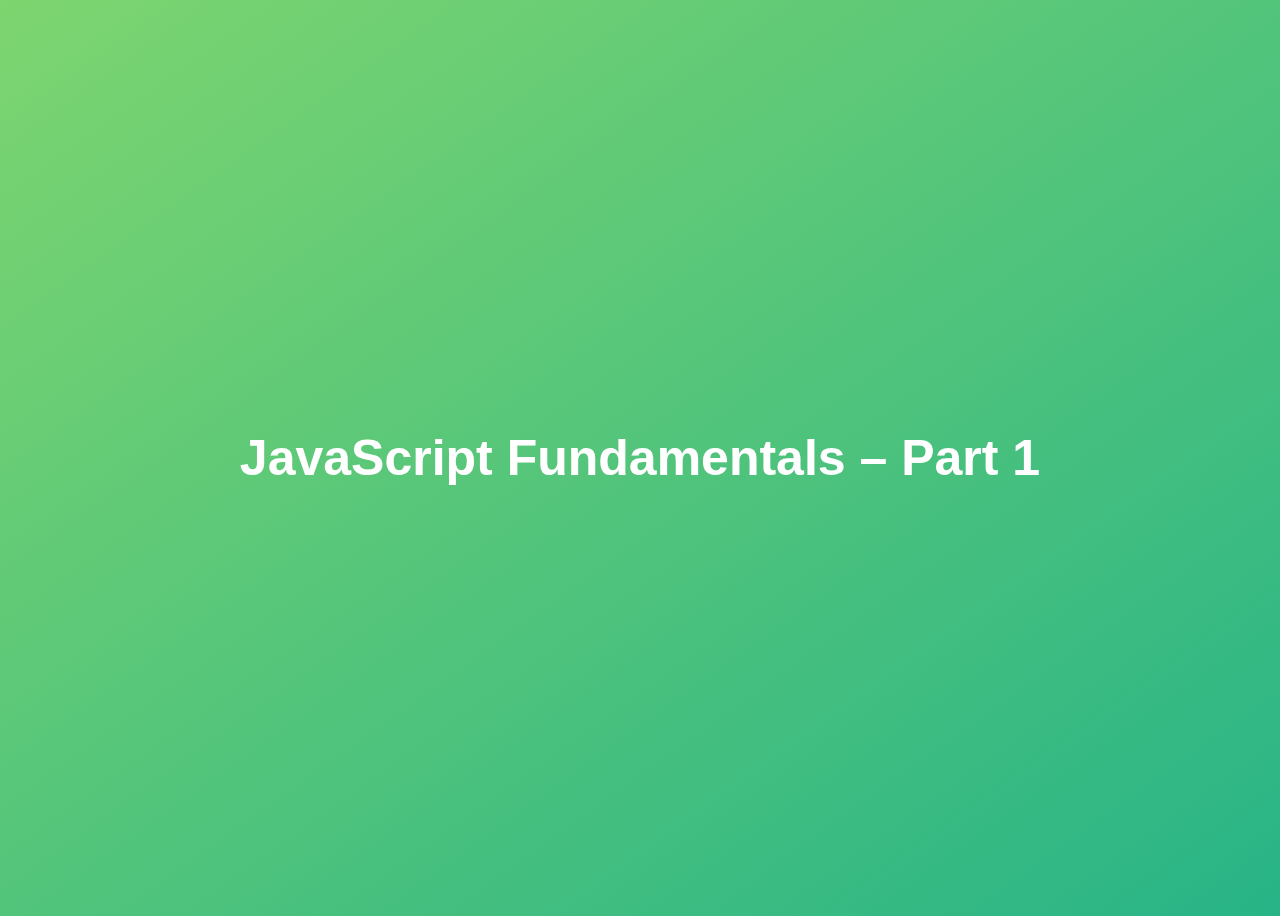
<file: 1 - 100 days/Day 1 - 2/index.html>
<!DOCTYPE html>
<html lang="en">
  <head>
    <meta charset="UTF-8" />
    <meta name="viewport" content="width=device-width, initial-scale=1.0" />
    <meta http-equiv="X-UA-Compatible" content="ie=edge" />
    <title>JavaScript Fundamentals – Part 1</title>
    <style>
      body {
        height: 100vh;
        display: flex;
        align-items: center;
        background: linear-gradient(to top left, #28b487, #7dd56f);
      }
      h1 {
        font-family: sans-serif;
        font-size: 50px;
        line-height: 1.3;
        width: 100%;
        padding: 30px;
        text-align: center;
        color: white;
      }
    </style>
  </head>
  <body>
    <h1>JavaScript Fundamentals – Part 1</h1>

    <script src="equality.js"></script>
  </body>
</html>
</file>
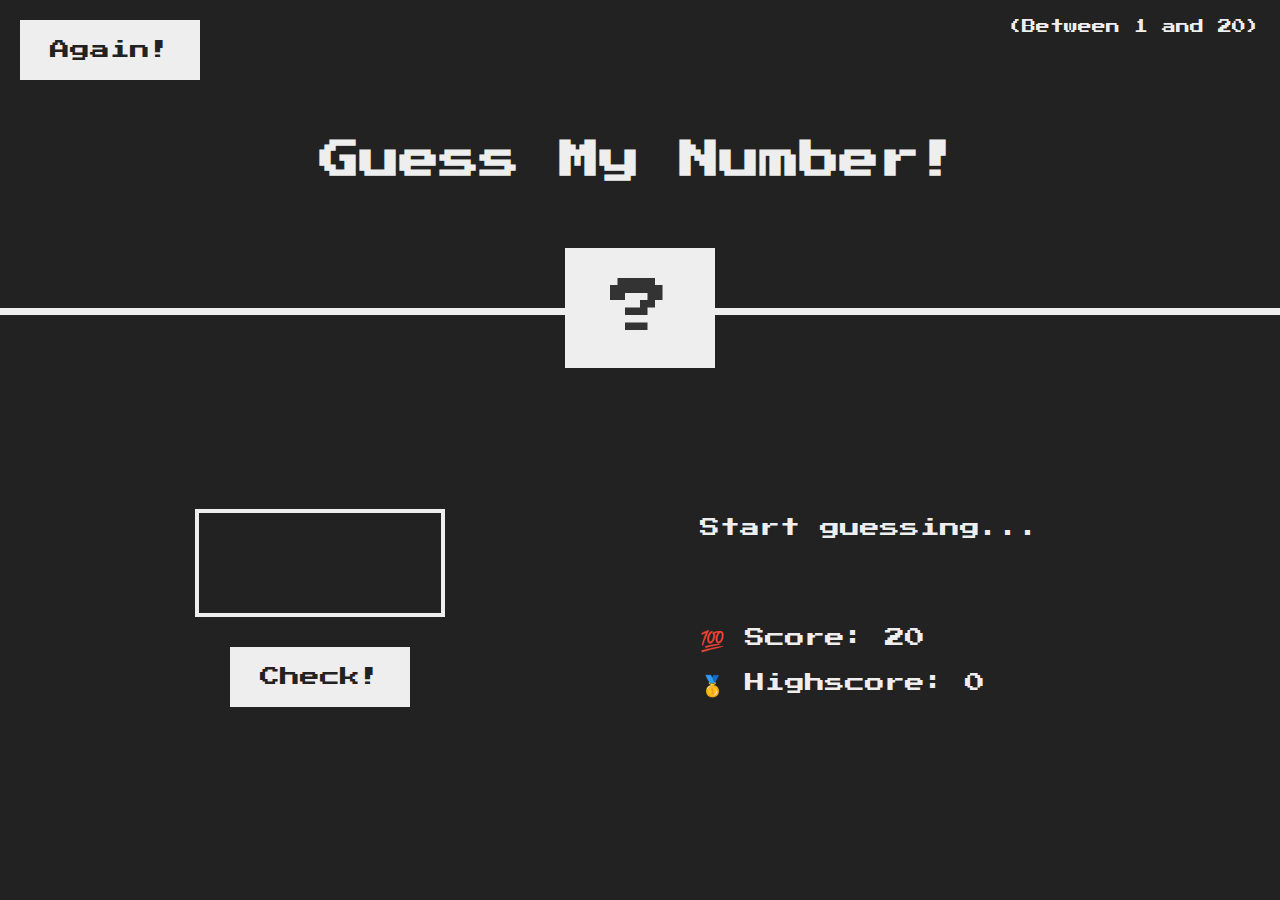
<file: 1 - 100 days/Day 6 - 7/project/guessnumber/index.html>
<!DOCTYPE html>
<html lang="en">
  <head>
    <meta charset="UTF-8" />
    <meta name="viewport" content="width=device-width, initial-scale=1.0" />
    <meta http-equiv="X-UA-Compatible" content="ie=edge" />
    <link rel="stylesheet" href="style.css" />
    <title>Guess My Number!</title>
  </head>
  <body>
    <header>
      <h1>Guess My Number!</h1>
      <p class="between">(Between 1 and 20)</p>
      <button class="btn again">Again!</button>
      <div class="number">?</div>
    </header>
    <main>
      <section class="left">
        <input type="number" class="guess" />
        <button class="btn check">Check!</button>
      </section>
      <section class="right">
        <p class="message">Start guessing...</p>
        <p class="label-score">💯 Score: <span class="score">20</span></p>
        <p class="label-highscore">
          🥇 Highscore: <span class="highscore">0</span>
        </p>
      </section>
    </main>
    <script src="dryAndRefactorPrinciple.js"></script>
  </body>
</html>
</file>
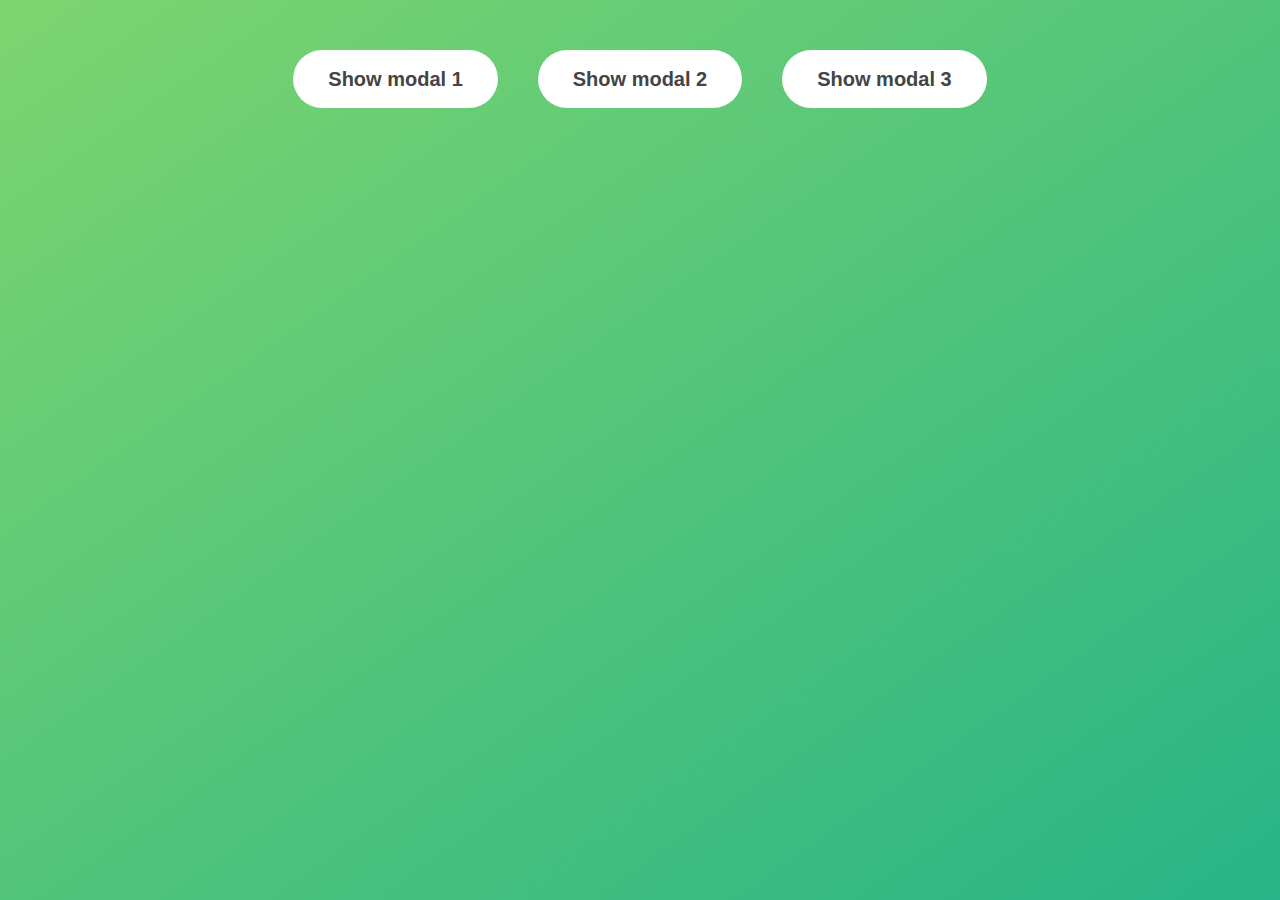
<file: 1 - 100 days/Day 6 - 7/project/modalwindow/index.html>
<!DOCTYPE html>
<html lang="en">
  <head>
    <meta charset="UTF-8" />
    <meta name="viewport" content="width=device-width, initial-scale=1.0" />
    <meta http-equiv="X-UA-Compatible" content="ie=edge" />
    <link rel="stylesheet" href="style.css" />
    <title>Modal window</title>
  </head>
  <body>
    <button class="show-modal">Show modal 1</button>
    <button class="show-modal">Show modal 2</button>
    <button class="show-modal">Show modal 3</button>

    <div class="modal hidden">
      <button class="close-modal">&times;</button>
      <h1>I'm a modal window 😍</h1>
      <p>
        Lorem ipsum dolor sit amet, consectetur adipisicing elit, sed do eiusmod
        tempor incididunt ut labore et dolore magna aliqua. Ut enim ad minim
        veniam, quis nostrud exercitation ullamco laboris nisi ut aliquip ex ea
        commodo consequat. Duis aute irure dolor in reprehenderit in voluptate
        velit esse cillum dolore eu fugiat nulla pariatur. Excepteur sint
        occaecat cupidatat non proident, sunt in culpa qui officia deserunt
        mollit anim id est laborum.
      </p>
    </div>
    <div class="overlay hidden"></div>

    <script src="script.js"></script>
  </body>
</html>
</file>
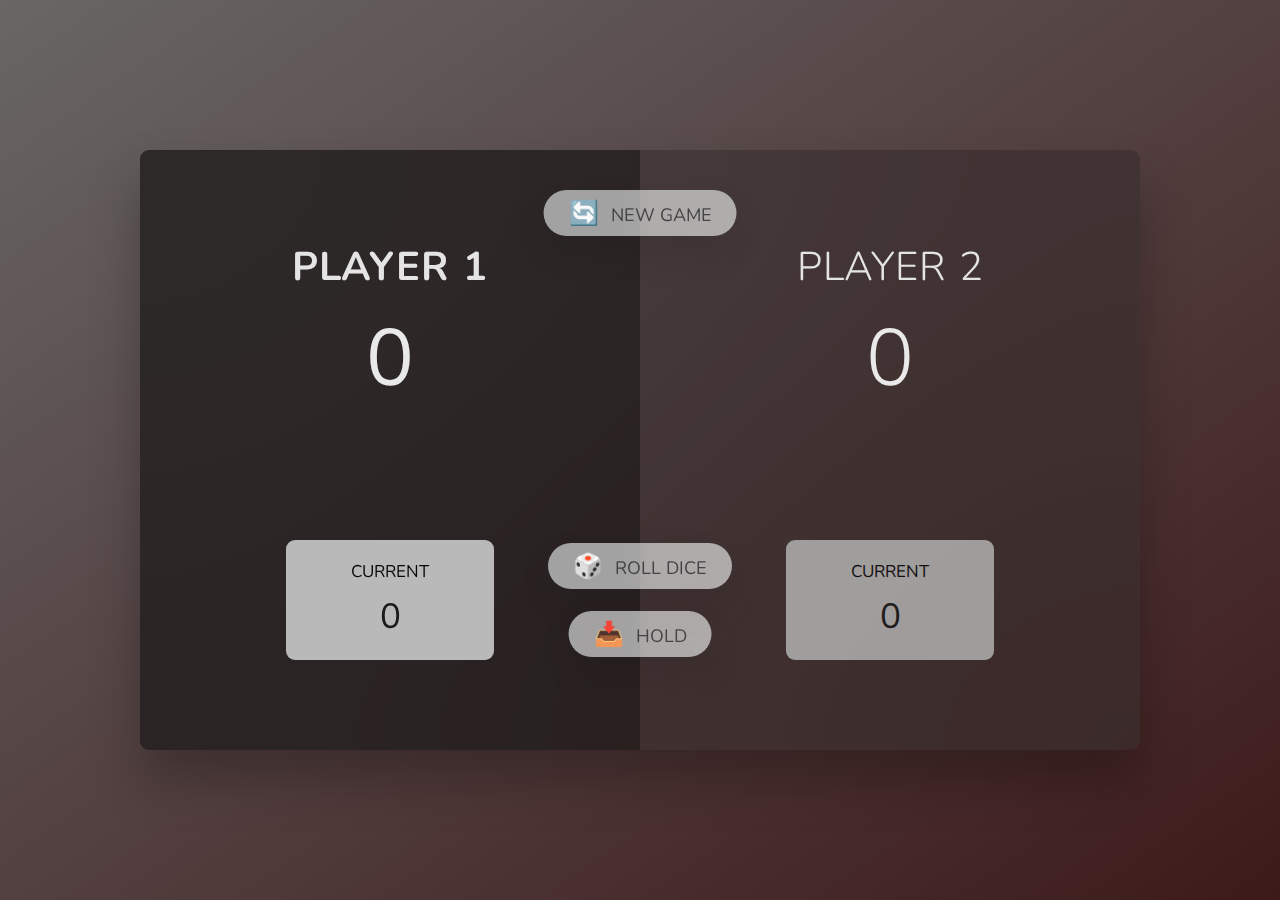
<file: 1 - 100 days/Day 6 - 7/project/piggame/index.html>
<!DOCTYPE html>
<html lang="en">
  <head>
    <meta charset="UTF-8" />
    <meta name="viewport" content="width=device-width, initial-scale=1.0" />
    <meta http-equiv="X-UA-Compatible" content="ie=edge" />
    <link rel="stylesheet" href="style.css" />
    <title>Pig Game</title>
  </head>
  <body>
    <main>
      <section class="player player--0 player--active">
        <h2 class="name" id="name--0">Player 1</h2>
        <p class="score" id="score--0">43</p>
        <div class="current">
          <p class="current-label">Current</p>
          <p class="current-score" id="current--0">0</p>
        </div>
      </section>
      <section class="player player--1">
        <h2 class="name" id="name--1">Player 2</h2>
        <p class="score" id="score--1">24</p>
        <div class="current">
          <p class="current-label">Current</p>
          <p class="current-score" id="current--1">0</p>
        </div>
      </section>

      <img src="dice-5.png" alt="Playing dice" class="dice" />
      <button class="btn btn--new">🔄 New game</button>
      <button class="btn btn--roll">🎲 Roll dice</button>
      <button class="btn btn--hold">📥 Hold</button>
    </main>
    <script src="script.js"></script>
  </body>
</html>
</file>
<file: 1 - 100 days/Day 6 - 7/project/guessnumber/style.css>
@import url('https://fonts.googleapis.com/css?family=Press+Start+2P&display=swap');

* {
  margin: 0;
  padding: 0;
  box-sizing: inherit;
}

html {
  font-size: 62.5%;
  box-sizing: border-box;
}

body {
  font-family: 'Press Start 2P', sans-serif;
  color: #eee;
  background-color: #222;
  /* background-color: #60b347; */
}

/* LAYOUT */
header {
  position: relative;
  height: 35vh;
  border-bottom: 7px solid #eee;
}

main {
  height: 65vh;
  color: #eee;
  display: flex;
  align-items: center;
  justify-content: space-around;
}

.left {
  width: 52rem;
  display: flex;
  flex-direction: column;
  align-items: center;
}

.right {
  width: 52rem;
  font-size: 2rem;
}

/* ELEMENTS STYLE */
h1 {
  font-size: 4rem;
  text-align: center;
  position: absolute;
  width: 100%;
  top: 52%;
  left: 50%;
  transform: translate(-50%, -50%);
}

.number {
  background: #eee;
  color: #333;
  font-size: 6rem;
  width: 15rem;
  padding: 3rem 0rem;
  text-align: center;
  position: absolute;
  bottom: 0;
  left: 50%;
  transform: translate(-50%, 50%);
}

.between {
  font-size: 1.4rem;
  position: absolute;
  top: 2rem;
  right: 2rem;
}

.again {
  position: absolute;
  top: 2rem;
  left: 2rem;
}

.guess {
  background: none;
  border: 4px solid #eee;
  font-family: inherit;
  color: inherit;
  font-size: 5rem;
  padding: 2.5rem;
  width: 25rem;
  text-align: center;
  display: block;
  margin-bottom: 3rem;
}

.btn {
  border: none;
  background-color: #eee;
  color: #222;
  font-size: 2rem;
  font-family: inherit;
  padding: 2rem 3rem;
  cursor: pointer;
}

.btn:hover {
  background-color: #ccc;
}

.message {
  margin-bottom: 8rem;
  height: 3rem;
}

.label-score {
  margin-bottom: 2rem;
}
</file>
<file: 1 - 100 days/Day 6 - 7/project/modalwindow/style.css>
* {
  margin: 0;
  padding: 0;
  box-sizing: inherit;
}

html {
  font-size: 62.5%;
  box-sizing: border-box;
}

body {
  font-family: sans-serif;
  color: #333;
  line-height: 1.5;
  height: 100vh;
  position: relative;
  display: flex;
  align-items: flex-start;
  justify-content: center;
  background: linear-gradient(to top left, #28b487, #7dd56f);
}

.show-modal {
  font-size: 2rem;
  font-weight: 600;
  padding: 1.75rem 3.5rem;
  margin: 5rem 2rem;
  border: none;
  background-color: #fff;
  color: #444;
  border-radius: 10rem;
  cursor: pointer;
}

.close-modal {
  position: absolute;
  top: 1.2rem;
  right: 2rem;
  font-size: 5rem;
  color: #333;
  cursor: pointer;
  border: none;
  background: none;
}

h1 {
  font-size: 2.5rem;
  margin-bottom: 2rem;
}

p {
  font-size: 1.8rem;
}

/* -------------------------- */
/* CLASSES TO MAKE MODAL WORK */
.hidden {
  display: none;
}

.modal {
  position: absolute;
  top: 50%;
  left: 50%;
  transform: translate(-50%, -50%);
  width: 70%;

  background-color: white;
  padding: 6rem;
  border-radius: 5px;
  box-shadow: 0 3rem 5rem rgba(0, 0, 0, 0.3);
  z-index: 10;
}

.overlay {
  position: absolute;
  top: 0;
  left: 0;
  width: 100%;
  height: 100%;
  background-color: rgba(0, 0, 0, 0.6);
  backdrop-filter: blur(3px);
  z-index: 5;
}
</file>
<file: 1 - 100 days/Day 6 - 7/project/piggame/style.css>
@import url('https://fonts.googleapis.com/css2?family=Nunito&display=swap');

* {
  margin: 0;
  padding: 0;
  box-sizing: inherit;
}

html {
  font-size: 62.5%;
  box-sizing: border-box;
}

body {
  font-family: 'Nunito', sans-serif;
  font-weight: 400;
  height: 100vh;
  color: #e4e4e4;
  background-image: linear-gradient(to top left, #3d1a1a 0%, #696666 100%);
  display: flex;
  align-items: center;
  justify-content: center;
}

/* LAYOUT */
main {
  position: relative;
  width: 100rem;
  height: 60rem;
  background-color: rgba(37, 34, 34, 0.35);
  backdrop-filter: blur(200px);
  filter: blur();
  box-shadow: 0 3rem 5rem rgba(0, 0, 0, 0.25);
  border-radius: 9px;
  overflow: hidden;
  display: flex;
}

.player {
  flex: 50%;
  padding: 9rem;
  display: flex;
  flex-direction: column;
  align-items: center;
  transition: all 0.75s;
}

/* ELEMENTS */
.name {
  position: relative;
  font-size: 4rem;
  text-transform: uppercase;
  letter-spacing: 1px;
  word-spacing: 2px;
  font-weight: 300;
  margin-bottom: 1rem;
}

.score {
  font-size: 8rem;
  font-weight: 300;
  color: #e9e9e9;
  margin-bottom: auto;
}

.player--active {
  background-color: rgba(7, 7, 7, 0.4);
}
.player--active .name {
  font-weight: 700;
}
.player--active .score {
  font-weight: 400;
}

.player--active .current {
  opacity: 1;
}

.current {
  background-color: #b9b9b9;
  opacity: 0.8;
  border-radius: 9px;
  color: #1b1b1b;
  width: 65%;
  padding: 2rem;
  text-align: center;
  transition: all 0.75s;
}

.current-label {
  text-transform: uppercase;
  margin-bottom: 1rem;
  font-size: 1.7rem;
  color: #080808;
}

.current-score {
  font-size: 3.5rem;
}

/* ABSOLUTE POSITIONED ELEMENTS */
.btn {
  position: absolute;
  left: 50%;
  transform: translateX(-50%);
  color: #444;
  background: none;
  border: none;
  font-family: inherit;
  font-size: 1.8rem;
  text-transform: uppercase;
  cursor: pointer;
  font-weight: 400;
  transition: all 0.2s;

  background-color: white;
  background-color: rgba(255, 255, 255, 0.6);
  backdrop-filter: blur(10px);

  padding: 0.7rem 2.5rem;
  border-radius: 50rem;
  box-shadow: 0 1.75rem 3.5rem rgba(0, 0, 0, 0.1);
}

.btn::first-letter {
  font-size: 2.4rem;
  display: inline-block;
  margin-right: 0.7rem;
}

.btn--new {
  top: 4rem;
}
.btn--roll {
  top: 39.3rem;
}
.btn--hold {
  top: 46.1rem;
}

.btn:active {
  transform: translate(-50%, 3px);
  box-shadow: 0 1rem 2rem rgba(0, 0, 0, 0.15);
}

.btn:focus {
  outline: none;
}

.dice {
  position: absolute;
  left: 50%;
  top: 16.5rem;
  transform: translateX(-50%);
  height: 10rem;
  box-shadow: 0 2rem 5rem rgba(15, 15, 15, 0.2);
}

.player--winner {
  background-color: #080808;
}

.player--winner .name {
  font-weight: 700;
  color: #e6e5e5;
}

.hidden {
  display: none;
}
</file>
